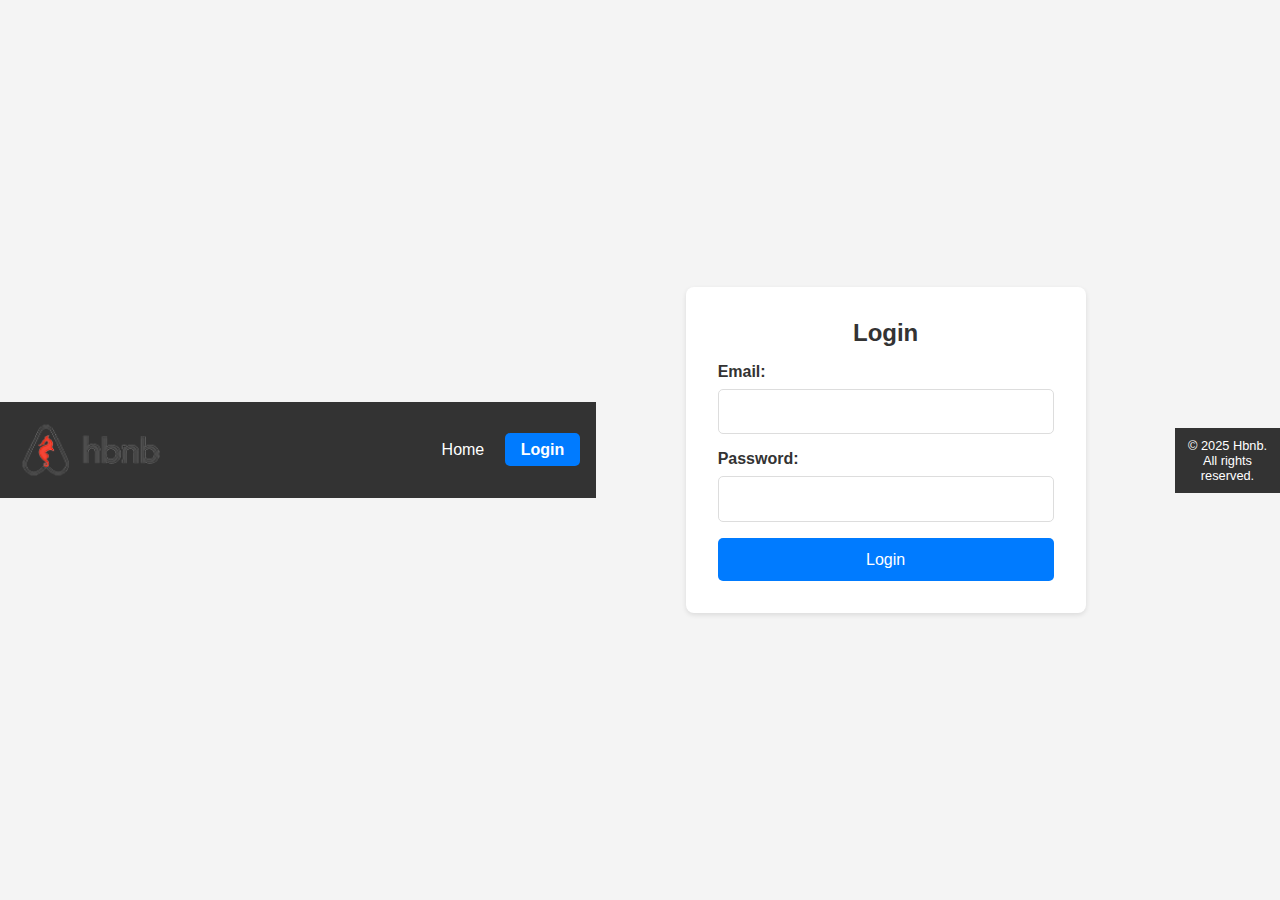
<file: part4/login.html>
<!DOCTYPE html>
<html lang="en">
<head>
    <meta charset="UTF-8">
    <meta name="viewport" content="width=device-width, initial-scale=1.0">
    <title>Login</title>
    <!-- Chemin relatif vers le fichier CSS dans le dossier racine -->
    <link rel="stylesheet" href="./static/css/styles.css">
    <script src=./static/js/scripts.js></script>
</head>
<body>
    <header>
        <img src="assets/images/logo.png" alt="Logo de Hbnb" class="logo">
        <nav>
            <a href="index.html" class="home-link">Home</a>
            <a href="login.html" class="login-button">Login</a>
        </nav>
    </header>
    
    <main>
        <form id="login-form">
            <h2>Login</h2>
            
            <label for="email">Email:</label>
            <input type="email" id="email" name="email" required>
        
            <label for="password">Password:</label>
            <input type="password" id="password" name="password" required>
        
            <div id="login-error" style="color: red; margin-top: 10px; display: none;"></div>
        
            <button type="submit">Login</button>
        </form>
        
    </main>

    <footer>
        <p>&copy; 2025 Hbnb. All rights reserved.</p>
    </footer>

    <!-- Chemin relatif vers le fichier JS dans le dossier racine -->
    
</body>
</html>
</file>
<file: part4/static/css/styles.css>
/* 
  This is a SAMPLE File to get you started. Follow the instructions on the project to complete the tasks. 
  You'll probably need to override some of these styles.
*/

* {
    box-sizing: border-box;
    margin: 0;
    padding: 0;
    font-family: Arial, sans-serif;
}

body {
    background-color: #f4f4f4;
    color: #333;
    display: flex;
    justify-content: center; /* Centrer horizontalement */
    align-items: center; /* Centrer verticalement */
    height: 100vh; /* Hauteur complète de la fenêtre */
}

header {
    background-color: #333;
    color: #fff;
    padding: 1rem;
    display: flex;
    justify-content: space-between;
    align-items: center;
    width: 100%; /* S'assurer que le header prend toute la largeur */
}

header img.logo {
    width: 150px;  /* Largeur du logo */
    height: auto;
}

header a.login-button {
    color: #fff;
    text-decoration: none;
    background-color: #007bff;  
    padding: 0.5rem 1rem;
    border-radius: 5px;
    font-weight: bold;
    transition: background-color 0.3s;
}

header a.login-button:hover {
    background-color: #0056b3;
}

nav a {
    color: #fff;
    text-decoration: none;
    margin-left: 1rem;
}

main {
    display: flex;
    justify-content: center; /* Centrer horizontalement */
    align-items: center; /* Centrer verticalement */
    width: 100%;
    height: 100%;
}

form {
    display: flex;
    flex-direction: column;
    width: 100%;
    max-width: 400px; /* Limite la largeur du formulaire */
    background-color: #fff;
    padding: 2rem;
    box-shadow: 0 2px 5px rgba(0, 0, 0, 0.1);
    border-radius: 8px;
}

h2 {
    text-align: center;
    margin-bottom: 1rem;
}

label {
    font-weight: bold;
    margin-bottom: 0.5rem;
}

input {
    padding: 0.8rem;
    margin-bottom: 1rem;
    border: 1px solid #ddd;
    border-radius: 5px;
    font-size: 1rem;
}

input[type="email"],
input[type="password"] {
    width: 100%;
}

button {
    background-color: #007bff;
    color: white;
    padding: 0.8rem;
    border: none;
    border-radius: 5px;
    font-size: 1rem;
    cursor: pointer;
    transition: background-color 0.3s;
}

button:hover {
    background-color: #0056b3;
}

footer {
    text-align: center;
    margin-top: 2rem;
    padding: 1rem;
    background-color: #333;
    color: #fff;
}

footer p {
    font-size: 0.8rem;
}

/* Style pour les cartes de lieux */
.place-card {
    background-color: #fff;
    margin: 20px;
    padding: 10px;
    border: 1px solid #ddd;
    border-radius: 10px;
    box-shadow: 0 2px 5px rgba(0, 0, 0, 0.1);
}

.place-name {
    font-size: 1.5rem;
    font-weight: bold;
    margin-bottom: 10px;
}

.place-price {
    font-size: 1.2rem;
    margin-bottom: 15px;
}

.details-button {
    background-color: #007bff;
    color: white;
    padding: 0.5rem 1rem;
    border: none;
    border-radius: 5px;
    font-size: 1rem;
    cursor: pointer;
    transition: background-color 0.3s;
}

.details-button:hover {
    background-color: #0056b3;
}

/* Styles généraux pour le formulaire */
#add-review-section {
    max-width: 600px;
    margin: 20px auto;
    padding: 20px;
    background-color: #fff;
    box-shadow: 0 2px 5px rgba(0, 0, 0, 0.1);
    border-radius: 8px;
}

#add-review-section h2 {
    text-align: center;
    margin-bottom: 20px;
}

#review-form label {
    display: block;
    margin-bottom: 10px;
    font-weight: bold;
}

#review-form input,
#review-form textarea,
#review-form select {
    width: 100%;
    padding: 10px;
    margin-bottom: 20px;
    border: 1px solid #ddd;
    border-radius: 5px;
}

#review-form button {
    background-color: #007bff;
    color: white;
    padding: 0.8rem;
    border: none;
    border-radius: 5px;
    font-size: 1rem;
    cursor: pointer;
    transition: background-color 0.3s;
}

#review-form button:hover {
    background-color: #0056b3;
}

/* Style pour le pied de page */
footer {
    text-align: center;
    margin-top: 20px;
    padding: 10px;
    background-color: #333;
    color: #fff;
}
</file>
